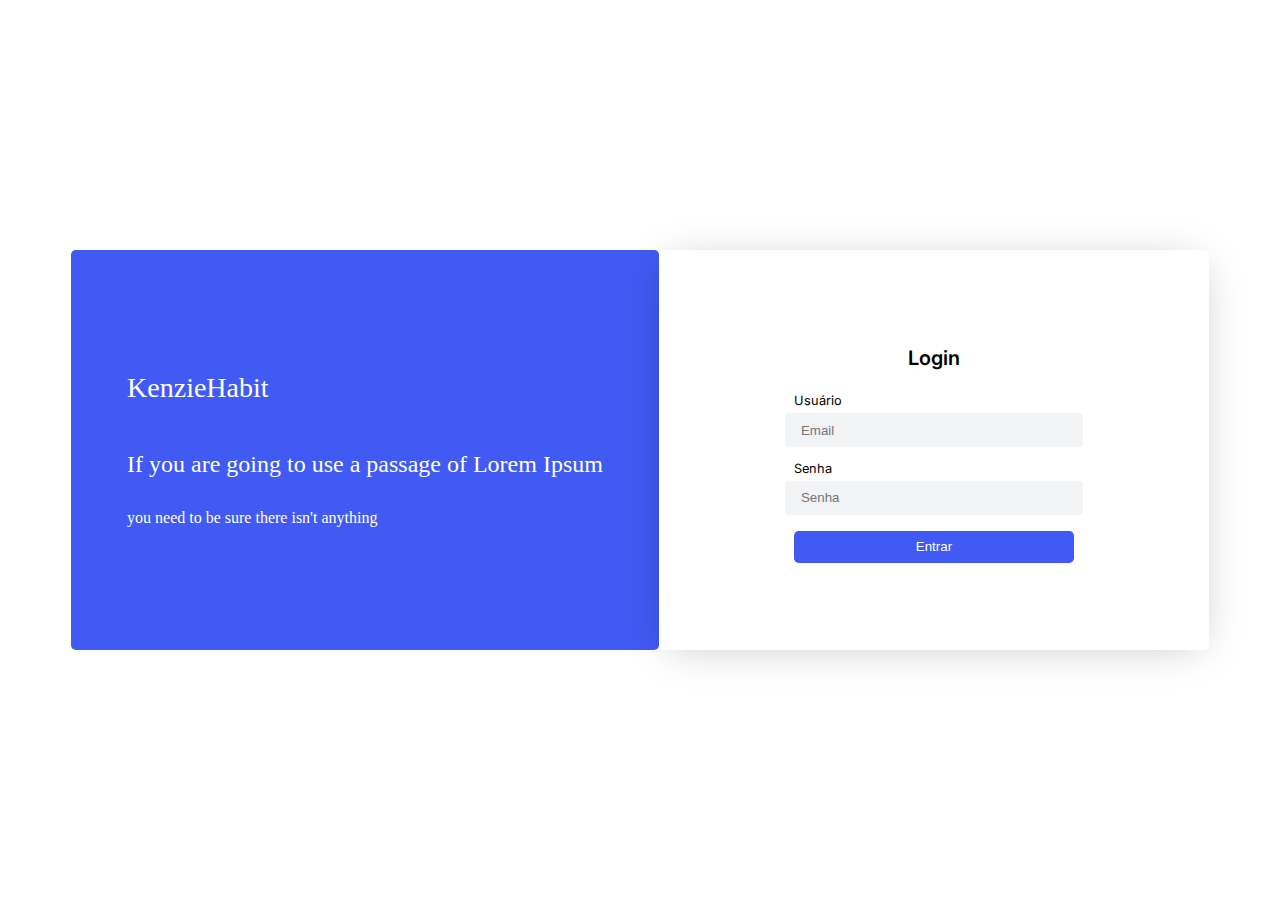
<file: index.html>
<!DOCTYPE html>
<html lang="pt-br">

<head>
    <meta charset="UTF-8" />
    <meta http-equiv="X-UA-Compatible" content="IE=edge" />
    <meta name="viewport" content="width=device-width, initial-scale=1.0" />
    <title>Kenzie Habit Login</title>
    <link rel="stylesheet" href="./src/css/reset.css">
    <!-- <link rel="stylesheet" href="./src/css/base.css"> -->
    <link rel="stylesheet" href="./src/css/componentes.css">
    <link rel="stylesheet" href="./src/css/index.css">
    <link rel="preconnect" href="https://fonts.googleapis.com">
    <link rel="preconnect" href="https://fonts.gstatic.com" crossorigin>
    <link href="https://fonts.googleapis.com/css2?family=Inter:wght@400;500;600&display=swap" rel="stylesheet">
</head>

<body>
    <main>
        <div class="box-habito">
            <h1>KenzieHabit</h1>
            <h2>If you are going to use a passage of Lorem Ipsum</h2>
            <p>you need to be sure there isn't anything</p>
        </div>

        <div class="box-login">
            <h2>Login</h2>

            <form id="formLogin">
                <label for="email">Usuário</label>
                <input class="email" type="text" name="email" placeholder="Email" id="inputSenha">
                <label for="password">Senha</label>
                <input class="senha" type="password" name="password" placeholder="Senha">
                <button type="button">Entrar</button>
            </form>
        </div>
    </main>
    <!-- Pop-Up de Login Incorreto -->
    <div class="div--Container">
        <div class="loginIncorreto">
            <p id="txt-loginIncorreto">
                Usuário ou Senha incorretos.
            </p>
            <button class="btn-fechar-loginIncorreto">Fechar</button>

        </div>
    </div>
    <script type="module" src="./src/scripts/index.login.js"></script>


</body>

</html>
</file>
<file: src/css/componentes.css>
:root {
    --brand-1: #415AF3;
    --brand-2: #4150D2;
    --brand-3: #D7E4FB;
    --brand-4:#A0ADF9;
    --grey-1: #212529;
    --grey-2: #343A40;
    --grey-3: #ADB5BD;
    --grey-4: #E9ECEF;
    --grey-5: #F1F3F5;
    --grey-6: #F8F9FA;
    --sucess: #56CF8E;
    --error-1: #E64445;
    --error-2: #F03839;

    --font: 'Inter', sans-serif;
}
</file>
<file: src/css/index.css>
body {
    height: 100vh;
}


main {
    display: flex;
    flex-direction: column;
    height: 100vh;
    width: 100vw;
    align-items: center;
    justify-content: center;
}

.box-habito {
    display: flex;
    flex-direction: column;
    justify-content: center;
    background-color: var(--brand-1);
    color: #FFFFFF;
    height: 15rem;
    border-radius: 0.3rem;
    width: 60vw;
    min-width: 320px;
    max-width: 550px;
}

.box-habito h1 {
    font-size: 1.75rem;
    margin: 0.3rem 1.5rem;
}

.box-habito h2 {
    font-size: 1.5rem;
    margin: 0 1.5rem;
}

.box-habito p {
    font-size: 1rem;
    margin: 0.3rem 1.5rem;
}


/* CSS div login */

.box-login {
    height: 16rem;
    display: flex;
    flex-direction: column;
    gap: 1rem;
    box-shadow: 0px 4px 40px -10px rgba(0, 0, 0, 0.25);
    border-radius: 0.3rem;
    align-items: center;
    width: 60vw;
    min-width: 320px;
    max-width: 550px;
}

.box-login h2 {
    padding: 0.7rem;
    font-family: 'Inter', sans-serif;
    font-size: 1.25rem;
    font-weight: 600;
}

.box-login label {
    color: var(--gray-2);
    font-family: 'Inter', sans-serif;
    font-size: 0.8rem;
    font-weight: 400;
    width: 80%;
    min-width: 280px;
    max-width: 450px;
    margin-bottom: 5px;
}

.box-login form {
    display: flex;
    flex-direction: column;
    width: inherit;
    align-items: center;
}

.box-login input {
    height: 2rem;
    width: 80%;
    border-radius: 4px;
    padding-left: 1rem;
    margin-bottom: 1rem;
    border: 0;
    background-color: #F1F3F5;
    min-width: 280px;
    max-width: 450px;
}

.box-login button {
    background-color: var(--brand-1);
    color: #FFFFFF;
    padding: 0.3rem;
    border: 0;
    border-radius: 0.3rem;
    width: 80%;
    height: 2rem;
    min-width: 280px;
    max-width: 450px;
}

@media (min-width: 1024px) {
    main {
        flex-direction: row;
        gap: 0;
        width: 100vw;
        height: 100vh;
    }
    .box-habito {
        height: 25rem;
        padding: 0 2rem;
        width: unset;
    }
    .box-habito h1 {
        margin-bottom: 50px;
    }
    .box-habito h2 {
        margin-bottom: 30px;
        flex-wrap: wrap;
    }
    .box-login {
        margin: 0;
        min-height: 262px;
        height: 26.5rem;
    }
    .box-login form {
        width: max-content;
        padding: 0;
    }
    .box-login {
        justify-content: center;
        max-height: 400px;
    }
}

.div--Container {
    width: 100vw;
    height: 100vh;
    position: fixed;
    left: 0;
    top: 0;
    justify-content: center;
    align-items: center;
    display: none;
    background-color: rgba(0, 0, 0, 0.381);
}

.loginIncorreto {
    display: flex;
    width: 15rem;
    border: none;
    height: 5rem;
    flex-direction: column;
    align-items: center;
    gap: 1.5rem;
    background-color: #F1F3F5;
    border-radius: 0.3rem;
}

#txt-loginIncorreto {
    font-family: 'Inter', sans-serif;
    position: relative;
    top: 0.5rem;
}

.btn-fechar-loginIncorreto {
    width: 4rem;
    height: 1.5rem;
    border: 0.5px black solid;
    background-color: var(--brand-1);
    color: white;
    border-radius: 0.2rem;
}
</file>
